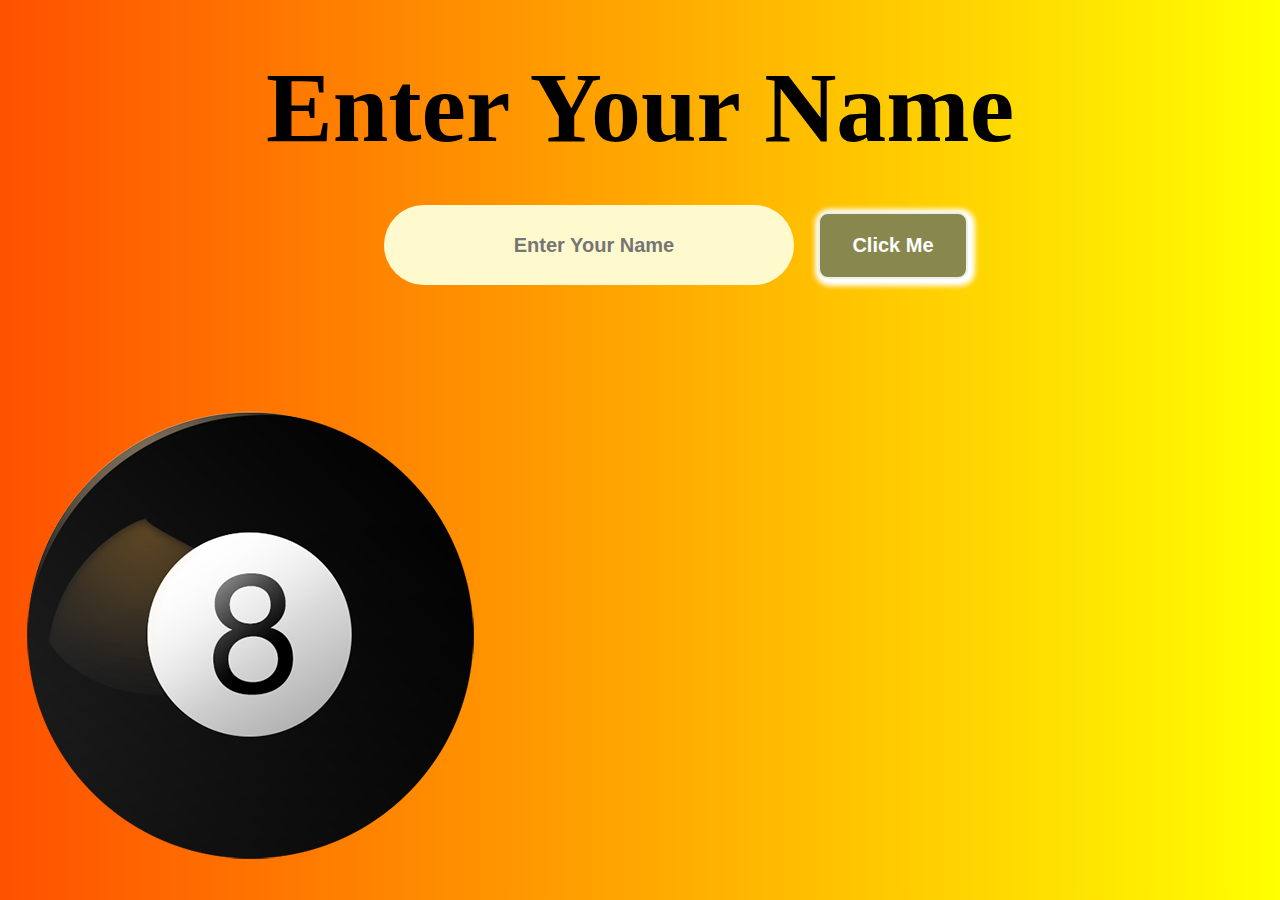
<file: index.html>
<!DOCTYPE html>
<html lang="en">

<head>
    <meta charset="UTF-8">
    <meta name="viewport" content="width=device-width, initial-scale=1.0">
    <title>Magic Eight Ball</title>
    <link rel="stylesheet" href="style.css">
</head>

<body>
    <div id="animated-example" class="animated rollIn"></div>
    <div id="first_element">
        <header>
            <h1 id="first_heading">Enter Your Name</h1>
        </header>
        <div id="first_inp_section">

            <input type="text" id="username" class="user-name" placeholder="Enter Your Name">

            <button id="submit" onclick="show()">Click Me</button>

        </div>
        <div class="error_msg">
            <p id="errormsg" style="color: red; font-size: 30px;font-weight: bold;margin-top: 20px;"></p>
        </div>
    </div>


    <div class="ball_divimg">
        <div class="ball_img">
            <img src="8ball.png" id="ball_eight" alt="ball image">
        </div>

    </div>
    <script src="Magic_Eight_Ball.js"></script>
</body>

</html>
</file>
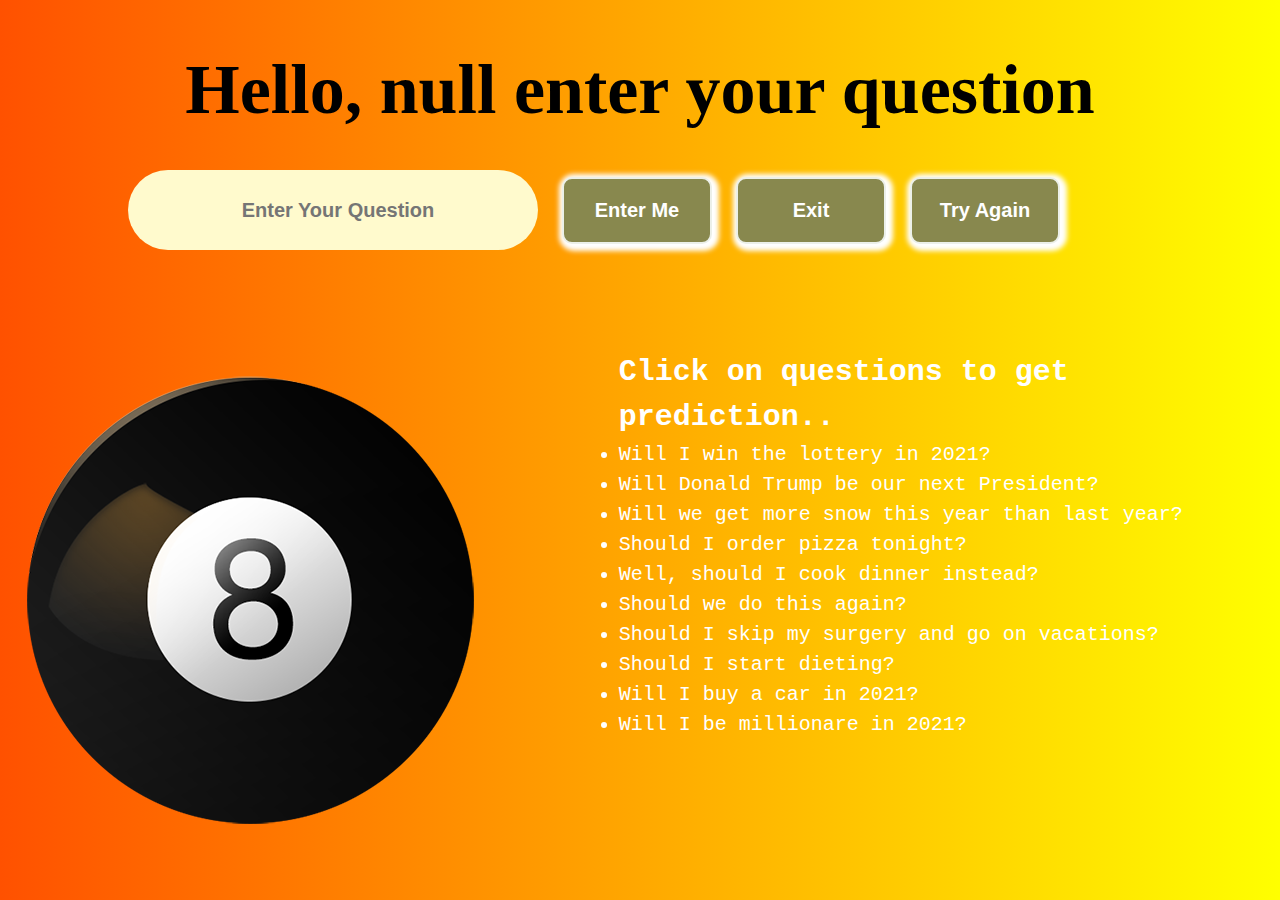
<file: output.html>
<!DOCTYPE html>
<html lang="en">

<head>
    <meta charset="UTF-8">
    <meta name="viewport" content="width=device-width, initial-scale=1.0">
    <title>Magic Eight Ball-Output</title>
    <link rel="stylesheet" href="style.css">
</head>

<body>



    <div id="second_element">
        <header>
            <h1 id="second_heading">Lets Play</h1>
        </header>
        <div id="second_inp_section">

            <input type="text" id="question" class="question_section" placeholder="Enter Your Question">



            <button id="enter" onclick="enterMe()">Enter Me</button>


            <button id="exit" onclick="window.location.href = 'index.html'">Exit</button>

            <button id="tryagain" onclick="window.location.href = 'output.html'">Try Again</button>


        </div>
    </div>

    <div class="ball_divimg">
        <div class="ball_img">
            <img src="8ball.png" id="ball_eight" alt="ball image">
        </div>
        <div class="answer_random">
            <p id="quest_para"></p>
        </div>
        <div id="questions">
            <h3>Click on questions to get prediction..</h3>
            <ul>
                <li onclick="playgame()">Will I win the lottery in 2021?</li>
                <li onclick="playgame()">Will Donald Trump be our next President?</li>
                <li onclick="playgame()">Will we get more snow this year than last year?</li>
                <li onclick="playgame()">Should I order pizza tonight?</li>
                <li onclick="playgame()">Well, should I cook dinner instead?</li>
                <li onclick="playgame()">Should we do this again?</li>
                <li onclick="playgame()">Should I skip my surgery and go on vacations?</li>
                <li onclick="playgame()">Should I start dieting?</li>
                <li onclick="playgame()">Will I buy a car in 2021?</li>
                <li onclick="playgame()">Will I be millionare in 2021?</li>
            </ul>
        </div>
    </div>




    <script src="Magic_Eight_Ball.js"></script>
</body>

</html>
</file>
<file: style.css>
* {
        padding: 0px;
        margin: 0px;
    }
    
    body {
        background-image: linear-gradient(to right, rgb(255, 81, 0), yellow);
    }
    
    header {
        width: 100%;
        margin: auto;
    }
    
    .error_msg {
        width: 100%;
        margin: auto;
        text-align: center;
    }
    
    #first_heading {
        font-size: 100px;
        font-weight: bolder;
        text-align: center;
        margin-top: 50px;
    }
    
    .form_inputs {
        width: 100%;
        text-align: center;
        margin-top: 50px;
    }
    /***name section**/
    
    .name_section {
        width: 60%;
        height: 40px;
        margin: auto;
        margin-top: 20px;
    }
    
    #first_inp_section {
        margin-top: 40px;
    }
    
    #username {
        height: 80px;
        width: 400px;
        border: none;
        background-color: lemonchiffon;
        border-radius: 50px;
        font-size: 20px;
        font-weight: bolder;
        padding-left: 10px;
        margin-left: 30%;
        text-align: center;
    }
    
    #submit {
        border: 2px solid rgb(236, 240, 233);
        background-color: rgb(136, 136, 78);
        width: 150px;
        border-radius: 10px;
        font-size: 20px;
        font-weight: bolder;
        color: white;
        padding: 20px;
        box-shadow: 2px 2px 5px 5px white;
        margin-left: 20px;
    }
    
    #submit:hover {
        border: 2px solid rgb(236, 240, 233);
        background-color: rgb(136, 136, 78);
        border-radius: 10px;
        font-size: 20px;
        font-weight: bolder;
        color: white;
        box-shadow: 2px 2px 5px 5px white;
    }
    
    input:hover {
        border: 2px solid rgb(236, 240, 233);
        box-shadow: 2px 2px 5px 5px white;
    }
    
    input:focus {
        outline: none;
    }
    
    button:focus {
        outline: none;
    }
    /***question section**/
    
    #second_heading {
        font-size: 70px;
        font-weight: bolder;
        text-align: center;
        margin-top: 50px;
    }
    
    #second_inp_section {
        margin-top: 40px;
    }
    
    .question_section {
        height: 80px;
        width: 400px;
        border: none;
        background-color: lemonchiffon;
        border-radius: 50px;
        font-size: 20px;
        font-weight: bolder;
        padding-left: 10px;
        margin-left: 10%;
        text-align: center;
    }
    
    #submit {
        border: 2px solid rgb(236, 240, 233);
        background-color: rgb(136, 136, 78);
        border-radius: 10px;
        font-size: 20px;
        font-weight: bolder;
        color: white;
    }
    
    #submit:hover {
        border: 2px solid rgb(236, 240, 233);
        background-color: rgb(136, 136, 78);
        border-radius: 10px;
        font-size: 20px;
        font-weight: bolder;
        color: white;
        box-shadow: 2px 2px 5px 5px white;
    }
    
    #enter {
        border: 2px solid rgb(236, 240, 233);
        background-color: rgb(136, 136, 78);
        width: 150px;
        border-radius: 10px;
        font-size: 20px;
        font-weight: bolder;
        color: white;
        padding: 20px;
        box-shadow: 2px 2px 5px 5px white;
        margin-left: 20px;
    }
    
    #exit {
        border: 2px solid rgb(236, 240, 233);
        background-color: rgb(136, 136, 78);
        width: 150px;
        border-radius: 10px;
        font-size: 20px;
        font-weight: bolder;
        color: white;
        padding: 20px;
        box-shadow: 2px 2px 5px 5px white;
        margin-left: 20px;
    }
    
    #tryagain {
        border: 2px solid rgb(236, 240, 233);
        background-color: rgb(136, 136, 78);
        width: 150px;
        border-radius: 10px;
        font-size: 20px;
        font-weight: bolder;
        color: white;
        padding: 20px;
        box-shadow: 2px 2px 5px 5px white;
        margin-left: 20px;
    }
    
    #quest_para {
        font-size: 40px;
        color: white;
        float: right;
    }
    
    .ball_divimg {
        display: flex;
        flex-direction: row;
        margin-top: 100px;
    }
    
    #quest_para {
        display: none;
    }
    
    #questions>h3 {
        font-size: 30px;
        font-weight: bolder;
        line-height: 1.5;
        color: white;
        font-family: 'Courier New', Courier, monospace;
    }
    
    #questions>ul>li {
        font-size: 20px;
        line-height: 1.5;
        color: white;
        font-family: 'Courier New', Courier, monospace;
        cursor: move
    }
    
    .ball_img {
        width: 50%;
    }
    
    .shake {
        animation: shake 0.1s;
        animation-iteration-count: infinite;
    }
    
    @keyframes shake {
        0% {
            transform: translate(1px, 1px) rotate(0deg);
        }
        10% {
            transform: translate(-1px, -2px) rotate(-1deg);
        }
        20% {
            transform: translate(-3px, 0px) rotate(1deg);
        }
        30% {
            transform: translate(3px, 2px) rotate(0deg);
        }
        40% {
            transform: translate(1px, -1px) rotate(1deg);
        }
        50% {
            transform: translate(-1px, 2px) rotate(-1deg);
        }
        60% {
            transform: translate(-3px, 1px) rotate(0deg);
        }
        70% {
            transform: translate(3px, 1px) rotate(-1deg);
        }
        80% {
            transform: translate(-1px, -1px) rotate(1deg);
        }
        90% {
            transform: translate(1px, 2px) rotate(0deg);
        }
        100% {
            transform: translate(1px, -2px) rotate(-1deg);
        }
    }
</file>
